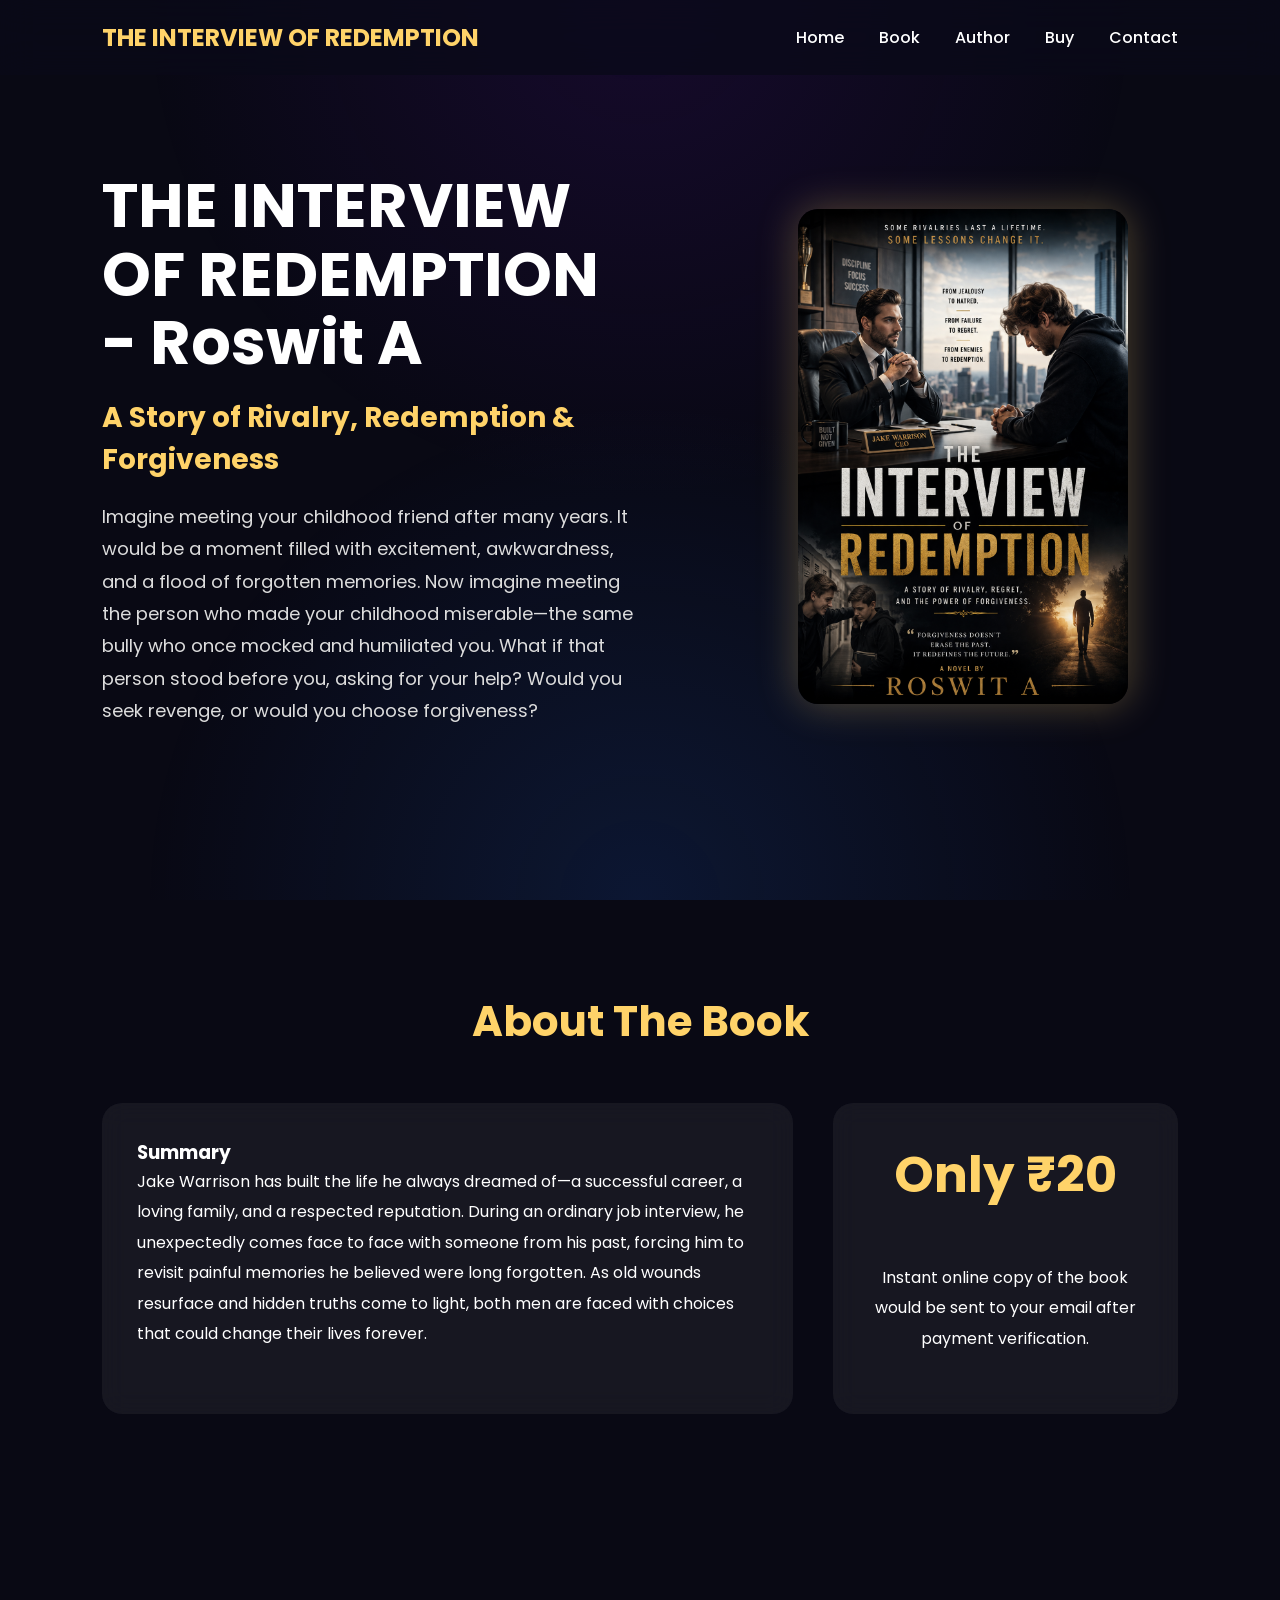
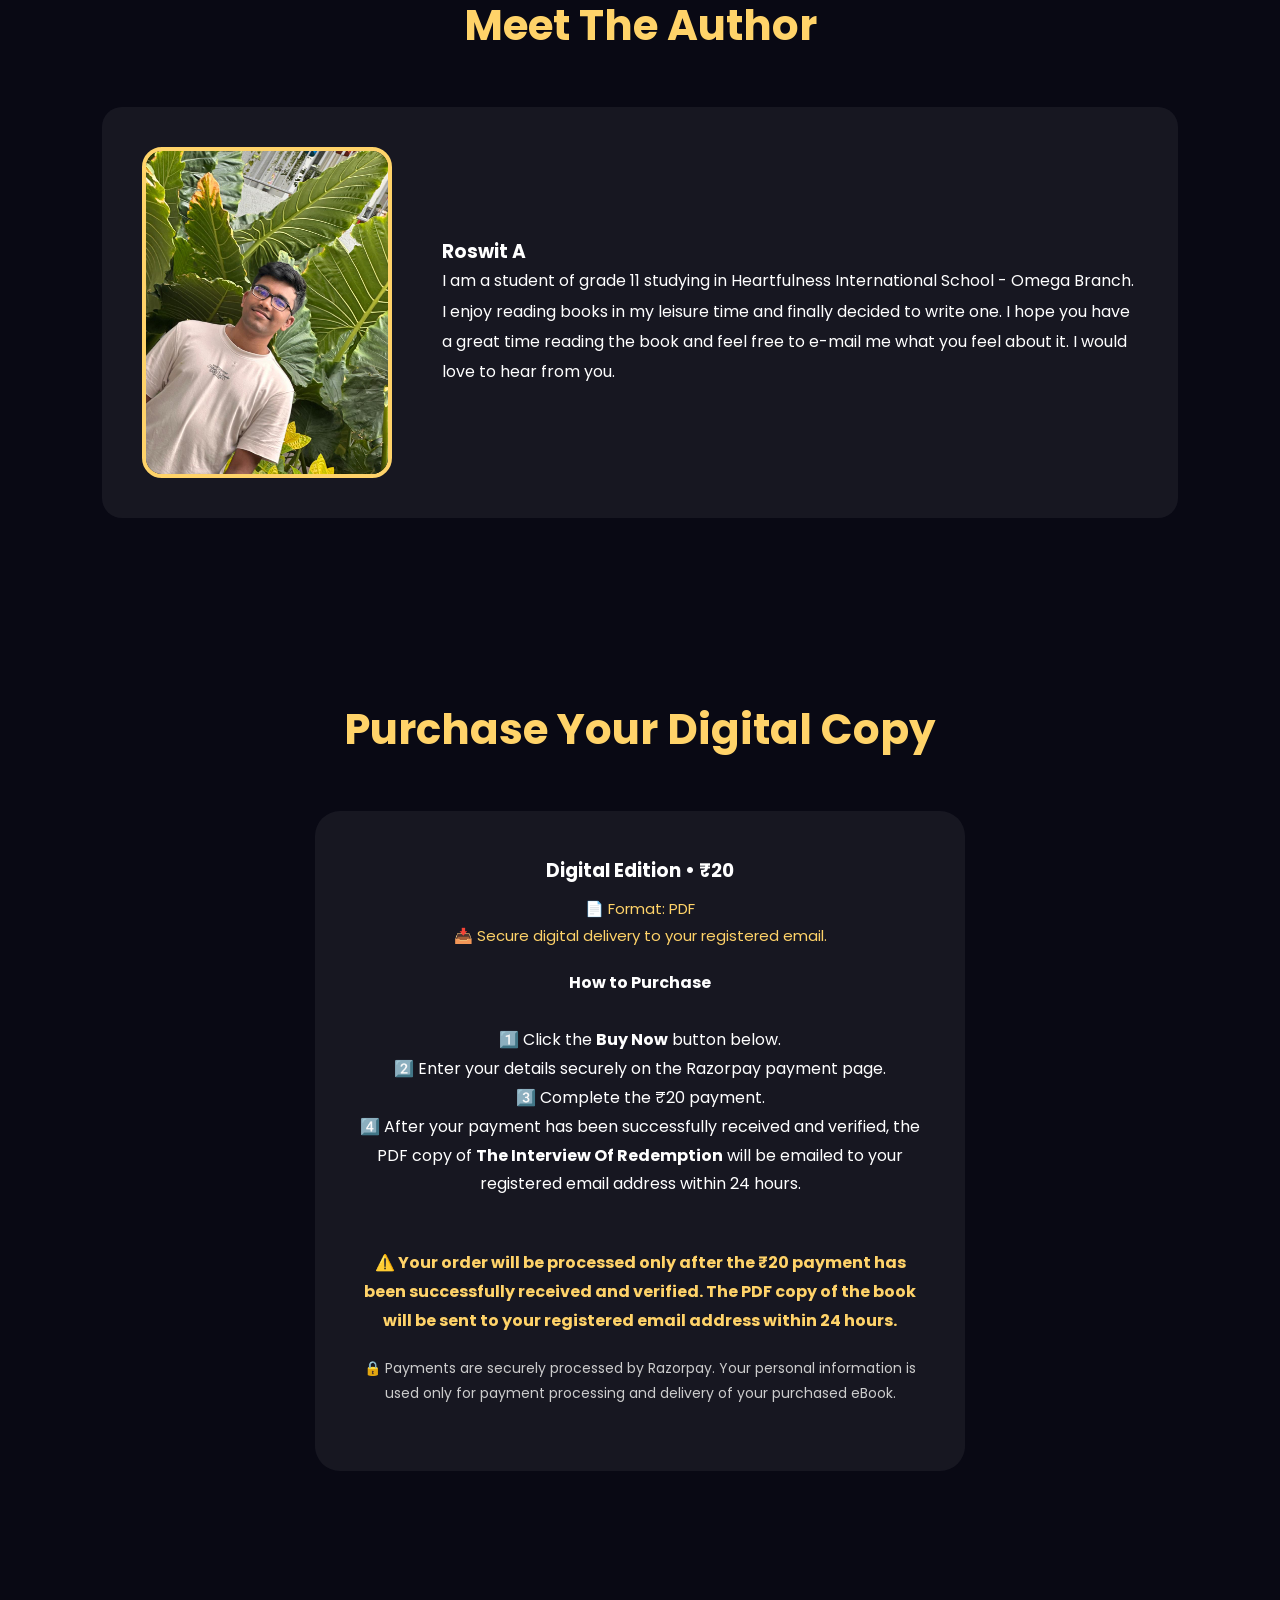
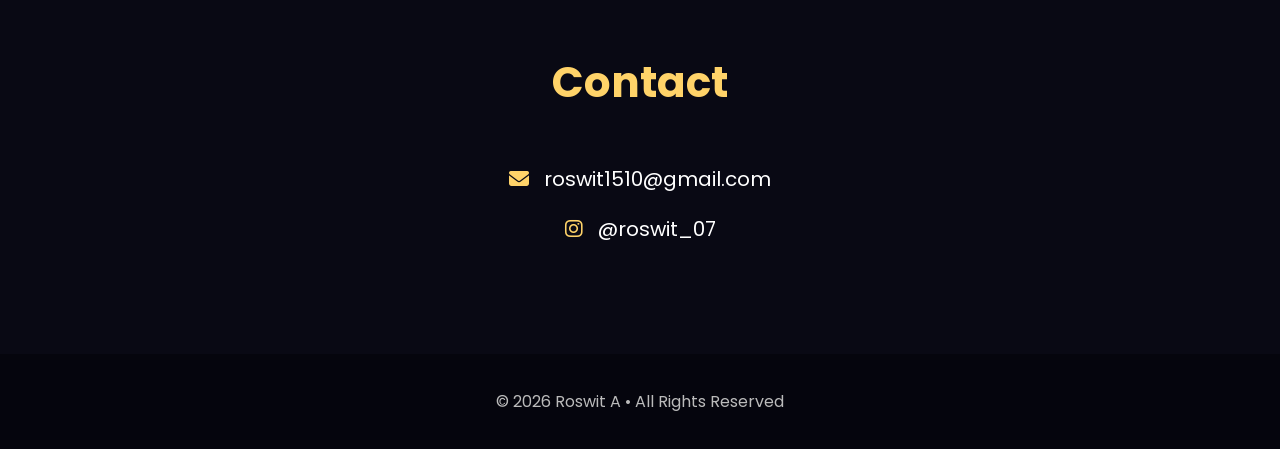
<file: index.html>
<!DOCTYPE html>
<html lang="en">

<head>
    <meta charset="UTF-8">
    <meta name="viewport" content="width=device-width, initial-scale=1.0">
    <title>THE INTERVIEW OF REDEMPTION | Roswit A</title>
    
    <link rel="icon" type="image/png" href="favicon.png">
    
    <link rel="stylesheet" href="style.css">

    <link rel="preconnect" href="https://fonts.googleapis.com">
    <link href="https://fonts.googleapis.com/css2?family=Poppins:wght@300;400;600;700&display=swap" rel="stylesheet">

    <link rel="stylesheet" href="https://cdnjs.cloudflare.com/ajax/libs/font-awesome/6.6.0/css/all.min.css">

</head>

<body>

    <div class="loader">
        <h2>Loading...</h2>
    </div>

    <header>

        <nav>

            <div class="logo">
                THE INTERVIEW OF REDEMPTION
            </div>

            <ul>

                <li><a href="#home">Home</a></li>
                <li><a href="#book">Book</a></li>
                <li><a href="#author">Author</a></li>
                <li><a href="#buy">Buy</a></li>
                <li><a href="#contact">Contact</a></li>

            </ul>

        </nav>

        <section class="hero" id="home">

            <div class="hero-text">

                <h1>
                    THE INTERVIEW OF REDEMPTION - Roswit A
                </h1>

                <h3>
                    A Story of Rivalry, Redemption & Forgiveness
                </h3>

                <p>

                    Imagine meeting your childhood friend after many years. It would be a moment filled with excitement, awkwardness, and a
                    flood of forgotten memories. Now imagine meeting the person who made your childhood miserable—the same bully who once
                    mocked and humiliated you. What if that person stood before you, asking for your help? Would you seek revenge, or would
                    you choose forgiveness?

                </p>

                

            </div>

            <div class="hero-image">

                <img src="The Interview.png" alt="Book Cover">

            </div>

        </section>

    </header>

    <section class="book" id="book">

        <h2>About The Book</h2>

        <div class="book-container">

            <div>

                <h3>Summary</h3>

                <p>

            Jake Warrison has built the life he always dreamed of—a successful career, a loving family, and a respected reputation. During an ordinary job interview, he unexpectedly comes face to face with someone from his past, forcing him to revisit painful memories he believed were long forgotten. As old wounds resurface and hidden truths come to light, both men are faced with choices that could change their lives forever.

                   
                </p>

            </div>

            <div class="price-card">

                <h2>Only ₹20</h2>

                <p>Instant online copy of the book would be sent to your email after payment verification.</p>

                
            </div>

        </div>

    </section>

    <section class="author" id="author">

        <h2>Meet The Author</h2>

        <div class="author-box">

            <img src="a728d9f9-13fc-4cd3-899f-2f268ff58784.jpg" alt="Author Image">

            <div>

                <h3>Roswit A</h3>

                <p>

                    I am a student of grade 11 studying in Heartfulness International School - Omega Branch. I enjoy reading books in my leisure time and finally decided to write one. I hope you have a great time reading the book and feel free to e-mail me what you feel about it. I would love to hear from you.
                </p>

            </div>

        </div>

    </section>

    <section class="buy" id="buy">

     <h2>Purchase Your Digital Copy</h2>

        <div class="payment-card">

           <h3>Digital Edition • ₹20</h3>
            <p style="color:#ffd369; font-size:15px; margin-top:10px;">

📄 Format: PDF <br>
📥 Secure digital delivery to your registered email.

</p>

            
           <p>

<strong>How to Purchase</strong><br><br>

1️⃣ Click the <b>Buy Now</b> button below.<br>

2️⃣ Enter your details securely on the Razorpay payment page.<br>

3️⃣ Complete the ₹20 payment.<br>

4️⃣ After your payment has been successfully received and verified, the PDF copy of <b>The Interview Of Redemption</b> will be emailed to your registered email address within 24 hours.

</p>

            <form>
    <script
        src="https://checkout.razorpay.com/v1/payment-button.js"
        data-payment_button_id="pl_TAgbpwHBrh2aXF"
        async>
    </script>
</form>

<p style="margin-top:20px; color:#ffd369; font-weight:bold;">

⚠️ Your order will be processed only after the ₹20 payment has been successfully received and verified. The PDF copy of the book will be sent to your registered email address within 24 hours.

</p>

<p style="font-size:14px; color:#cccccc; margin-top:15px;">

🔒 Payments are securely processed by Razorpay. Your personal information is used only for payment processing and delivery of your purchased eBook.

</p>
        </div>

    </section>

    <section class="contact" id="contact">

        <h2>Contact</h2>

        <div class="contact-box">

            <p>

                <i class="fa-solid fa-envelope"></i>

                roswit1510@gmail.com

            </p>

            <p>

                <i class="fa-brands fa-instagram"></i>

                @roswit_07

            </p>

        </div>

    </section>

    <footer>

        <p>

            © 2026 Roswit A • All Rights Reserved

        </p>

    </footer>

    <script src="script.js"></script>

</body>

</html>
</file>
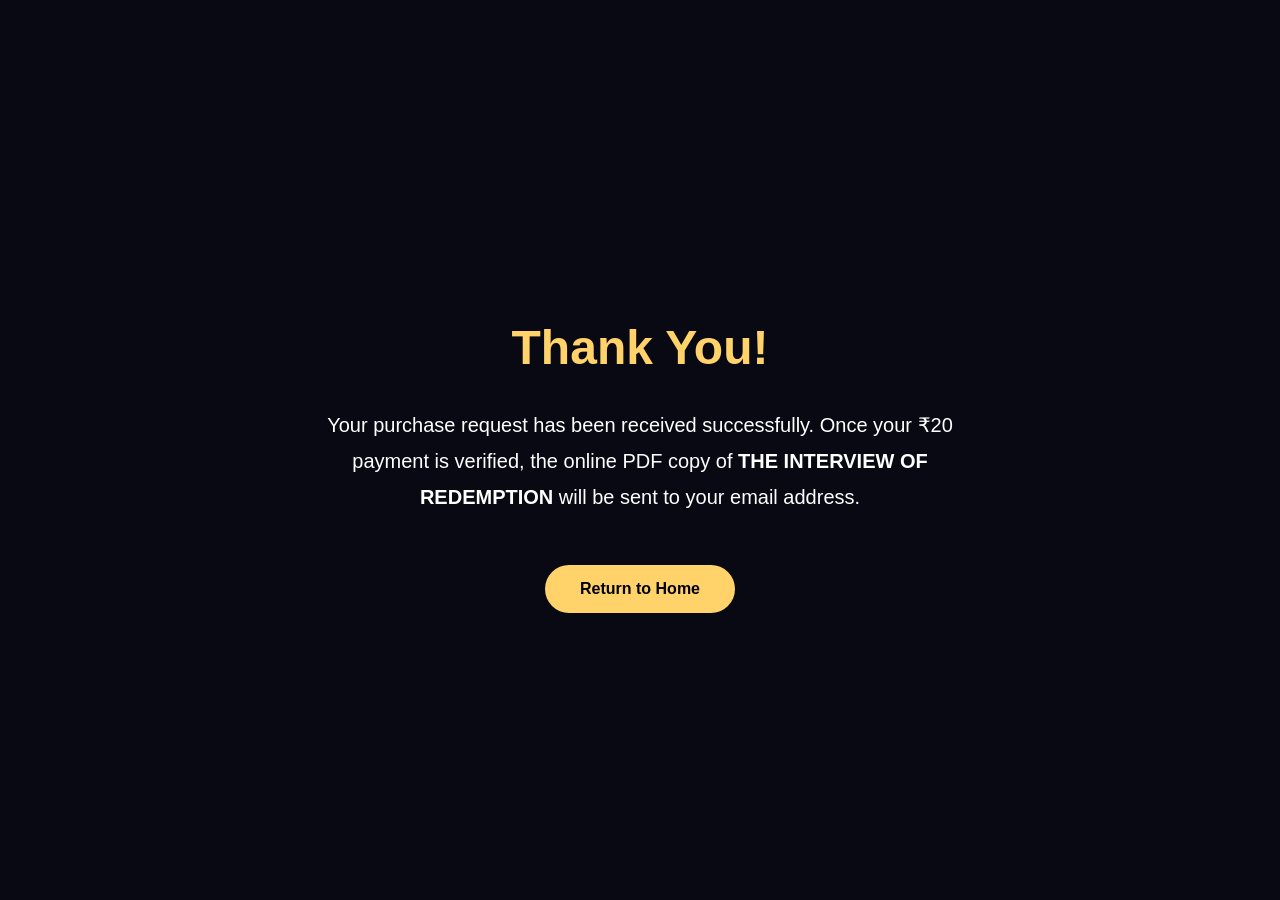
<file: thankyou.html>
<!DOCTYPE html>
<html lang="en">

<head>
    <meta charset="UTF-8">
    <meta name="viewport" content="width=device-width, initial-scale=1.0">
    <title>Thank You</title>

    <style>
        body {
            margin: 0;
            display: flex;
            justify-content: center;
            align-items: center;
            height: 100vh;
            background: #090914;
            font-family: Poppins, sans-serif;
            color: white;
            text-align: center;
        }

        .container {
            max-width: 650px;
            padding: 40px;
        }

        h1 {
            color: #FFD369;
            font-size: 48px;
        }

        p {
            font-size: 20px;
            line-height: 1.8;
        }

        a {
            display: inline-block;
            margin-top: 30px;
            padding: 15px 35px;
            background: #FFD369;
            color: black;
            text-decoration: none;
            font-weight: bold;
            border-radius: 40px;
        }
    </style>

</head>

<body>

    <div class="container">

        <h1>Thank You!</h1>

        <p>

            Your purchase request has been received successfully.

            Once your ₹20 payment is verified, the online PDF copy of

            <b>THE INTERVIEW OF REDEMPTION</b>

            will be sent to your email address.

        </p>

        <a href="index.html">Return to Home</a>

    </div>

</body>

</html>
</file>
<file: style.css>
/* ===========================
   Rivalry That Buried Friendship
   Premium Book Website
=========================== */

* {
    margin: 0;
    padding: 0;
    box-sizing: border-box;
    scroll-behavior: smooth;
}

body {
    font-family: 'Poppins', sans-serif;
    background: #090914;
    color: white;
    overflow-x: hidden;
}

/* Animated Background */

body::before {
    content: "";
    position: fixed;
    width: 100%;
    height: 100%;
    background:
        radial-gradient(circle at top, #6a11cb22, transparent 45%),
        radial-gradient(circle at bottom, #2575fc22, transparent 45%);
    z-index: -2;
}

/* Navigation */

nav {
    position: fixed;
    width: 100%;
    top: 0;
    left: 0;
    display: flex;
    justify-content: space-between;
    align-items: center;
    padding: 20px 8%;
    background: rgba(10, 10, 25, .75);
    backdrop-filter: blur(18px);
    z-index: 1000;
}

.logo {
    font-size: 24px;
    font-weight: 700;
    color: #ffd369;
}

nav ul {
    display: flex;
    list-style: none;
}

nav li {
    margin-left: 35px;
}

nav a {
    color: white;
    text-decoration: none;
    transition: .3s;
    font-weight: 500;
}

nav a:hover {
    color: #ffd369;
}

/* Hero */

.hero {
    min-height: 100vh;
    display: flex;
    justify-content: space-between;
    align-items: center;
    padding: 120px 8%;
}

.hero-text {
    width: 50%;
}

.hero h1 {
    font-size: 62px;
    line-height: 1.1;
    margin-bottom: 20px;
}

.hero h3 {
    color: #ffd369;
    margin-bottom: 20px;
    font-size: 28px;
}

.hero p {
    line-height: 1.8;
    font-size: 18px;
    color: #dddddd;
}

.hero-image {
    width: 40%;
    text-align: center;
}

.hero-image img {
    width: 330px;
    border-radius: 20px;
    box-shadow:
        0 0 40px rgba(255, 211, 105, .3);
    transition: .5s;
}

.hero-image img:hover {
    transform: scale(1.05) rotate(-2deg);
}

/* Button */

.btn {
    display: inline-block;
    margin-top: 35px;
    padding: 16px 40px;
    background: linear-gradient(45deg, #ffd369, #ffb703);
    color: black;
    text-decoration: none;
    font-weight: 700;
    border-radius: 50px;
    transition: .35s;
}

.btn:hover {
    transform: translateY(-5px);
    box-shadow: 0 10px 25px rgba(255, 211, 105, .45);
}

/* Sections */

section {
    padding: 90px 8%;
}

section h2 {
    text-align: center;
    font-size: 42px;
    margin-bottom: 50px;
    color: #ffd369;
}

/* Book */

.book-container {
    display: grid;
    grid-template-columns: 2fr 1fr;
    gap: 40px;
}

.book-container div {
    background: rgba(255, 255, 255, .06);
    padding: 35px;
    border-radius: 20px;
    backdrop-filter: blur(12px);
}

.book p {
    line-height: 1.9;
}

.price-card {
    text-align: center;
}

.price-card h2 {
    font-size: 50px;
}

.price-card p {
    margin: 25px 0;
}

/* Author */

.author-box {
    display: flex;
    align-items: center;
    gap: 50px;
    background: rgba(255, 255, 255, .06);
    padding: 40px;
    border-radius: 20px;
}

.author-box img {
    width: 250px;
    border-radius: 20px;
    border: 4px solid #ffd369;
}

.author-box p {
    line-height: 1.9;
}

/* Payment */

.payment-card {
    max-width: 650px;
    margin: auto;
    text-align: center;
    background: rgba(255, 255, 255, .06);
    padding: 45px;
    border-radius: 25px;
}

.payment-card img {
    width: 260px;
    border-radius: 18px;
    margin-bottom: 25px;
}

.payment-card p {
    line-height: 1.8;
    margin: 20px 0;
}

form {
    display: flex;
    flex-direction: column;
    gap: 18px;
    margin-top: 30px;
}

input,
textarea {
    padding: 16px;
    border: none;
    border-radius: 12px;
    background: #1d1d2d;
    color: white;
    font-size: 16px;
}

textarea {
    resize: none;
    height: 130px;
}

button {
    padding: 16px;
    border: none;
    background: #ffd369;
    color: black;
    font-weight: bold;
    border-radius: 50px;
    cursor: pointer;
    transition: .3s;
}

button:hover {
    transform: scale(1.03);
}

/* Contact */

.contact-box {
    text-align: center;
    font-size: 20px;
}

.contact-box p {
    margin: 20px;
}

.contact-box i {
    color: #ffd369;
    margin-right: 10px;
}

/* Footer */

footer {
    text-align: center;
    padding: 35px;
    background: #05050d;
    color: #bbbbbb;
}

/* Loader */

.loader {
    position: fixed;
    width: 100%;
    height: 100%;
    background: #090914;
    display: flex;
    justify-content: center;
    align-items: center;
    z-index: 9999;
    transition: .6s;
}

.loader h2 {
    color: #ffd369;
    font-size: 40px;
}

/* Mobile */

@media(max-width:900px) {

    .hero {
        flex-direction: column-reverse;
        text-align: center;
        padding-top: 140px;
    }

    .hero-text,
    .hero-image {
        width: 100%;
    }

    .hero h1 {
        font-size: 42px;
    }

    .hero-image img {
        width: 260px;
        margin-bottom: 40px;
    }

    .book-container {
        grid-template-columns: 1fr;
    }

    .author-box {
        flex-direction: column;
        text-align: center;
    }

    nav {
        flex-direction: column;
    }

    nav ul {
        margin-top: 15px;
    }

    nav li {
        margin: 0 10px;
    }

}
</file>
